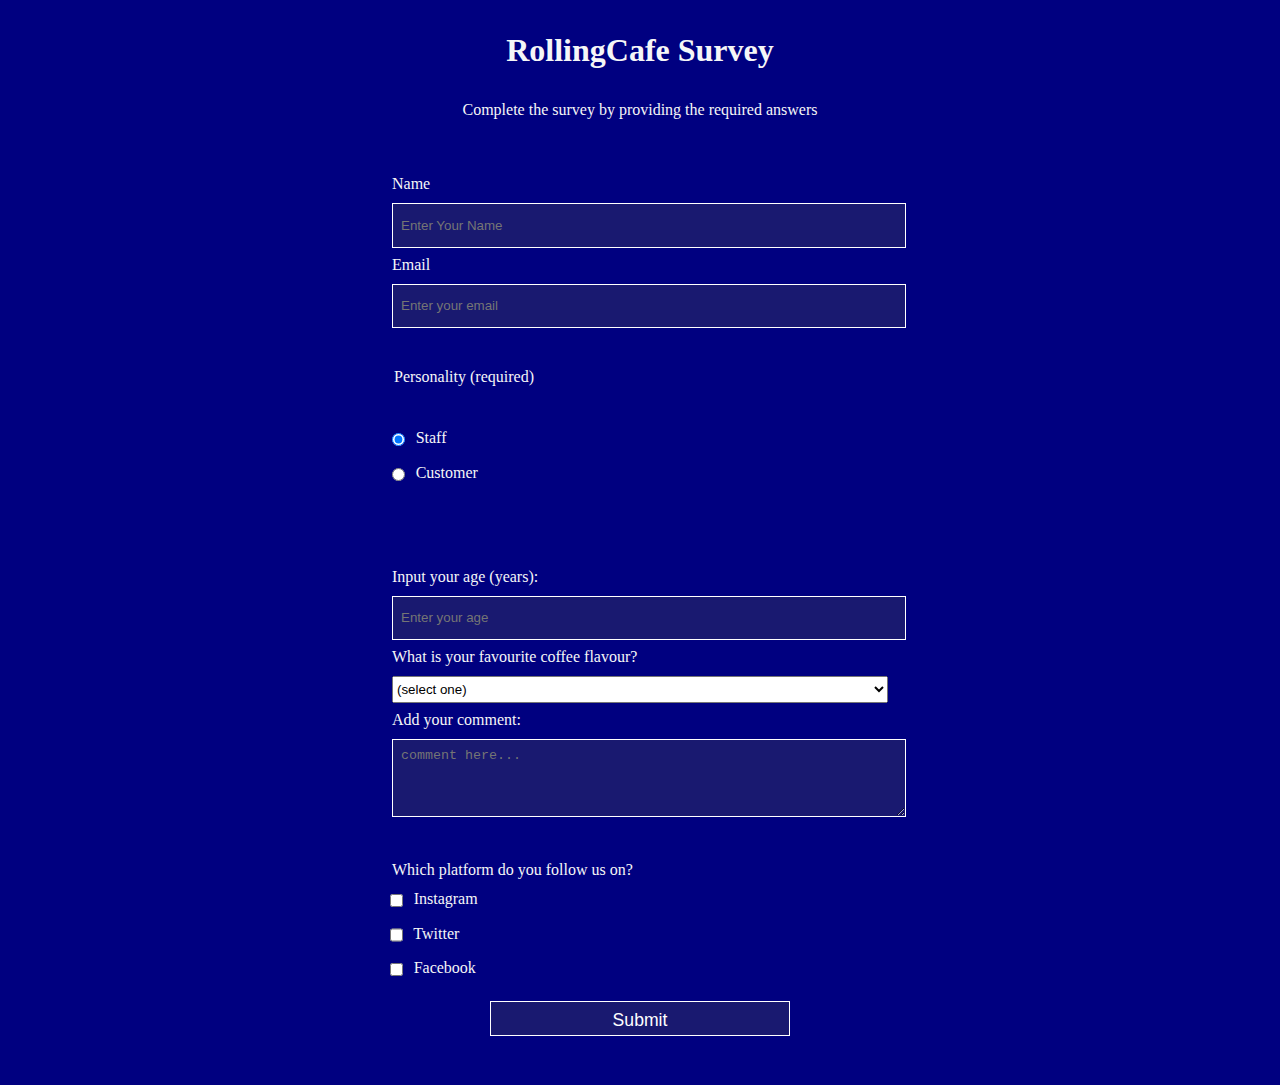
<file: survey form/index.html>
<!DOCTYPE html>
<html lang="en">
  <head>
    <meta charset="UTF-8">
    <title>Registration Form</title>
    <link rel="stylesheet" href="styles.css" />
  </head>
  <body>
    <h1 id="title">RollingCafe Survey</h1>
    <p id="description">Complete the survey by providing the required answers</p>
    <form method="post" id="survey-form"> 
      <fieldset>
        <label for="first-name" id="name-label">Name <input id="name" name="first-name" type="text" placeholder="Enter Your Name" required /></label>
        <label for="email" id="email-label">Email <input id="email" name="email" type="email" placeholder="Enter your email" required /></label>
      </fieldset>
      <fieldset>
        <legend>Personality (required)</legend>
        <label for="staff-option"><input id="staff" type="radio" name="Personality" class="inline" value="personality" checked /> Staff</label>
        <label for="customer-option"><input id="customer" type="radio" name="Personality" class="inline" value="personality" /> Customer</label>
      </fieldset>
      <fieldset>
        <label for="number" id="number-label">Input your age (years): <input id="number" type="number" name="age" min="13" max="65" placeholder="Enter your age" /></label>
        <label for="preference">What is your favourite coffee flavour?
          <select id="dropdown" name="preference">
            <option value="">(select one)</option>
            <option value="1">Irish coffee</option>
            <option value="2">Cappuccino</option>
            <option value="3">Latte</option>
            <option value="4">Other</option>
          </select>
        </label>
        <label for="comment">Add your comment:
          <textarea id="comment" name="comment" rows="4" cols="30" placeholder="comment here..."></textarea>
        </label>
      </fieldset>
        <legend>Which platform do you follow us on?</legend>
       <label for="social-media">
        <input class="inline" id="terms-and-conditions" type="checkbox" name="Instagram" value="Instagram" /> Instagram
      </label>
        
       <label for="social-media">
        <input class="inline" id="terms-and-conditions" type="checkbox" name="terms-and-conditions" value="twitter" /> Twitter
      </label>
        
       <label for="social-media">
        <input class="inline" id="social-media" type="checkbox" name="social-media" value="facebook" /> Facebook
      </label>
        
      
      <input type="submit" id="submit" value="Submit" />
    </form>
  </body>
</html>
</file>
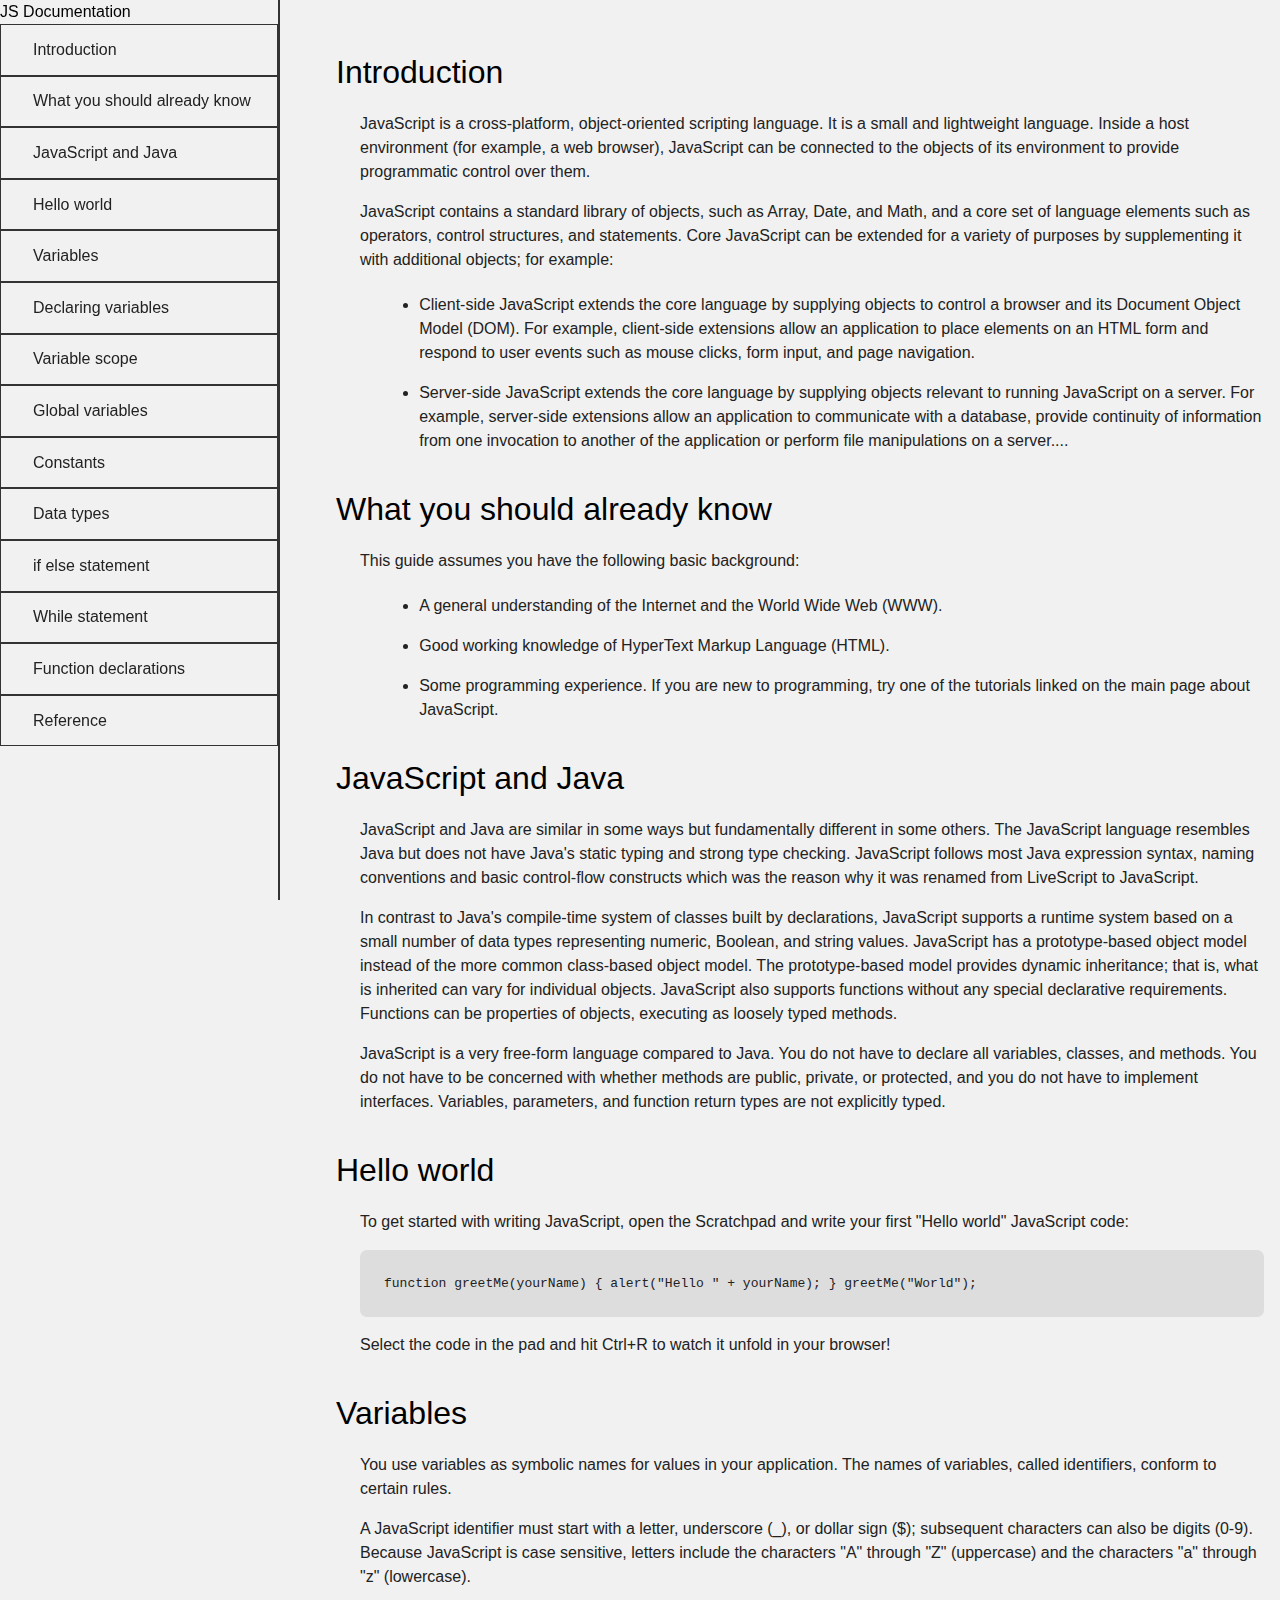
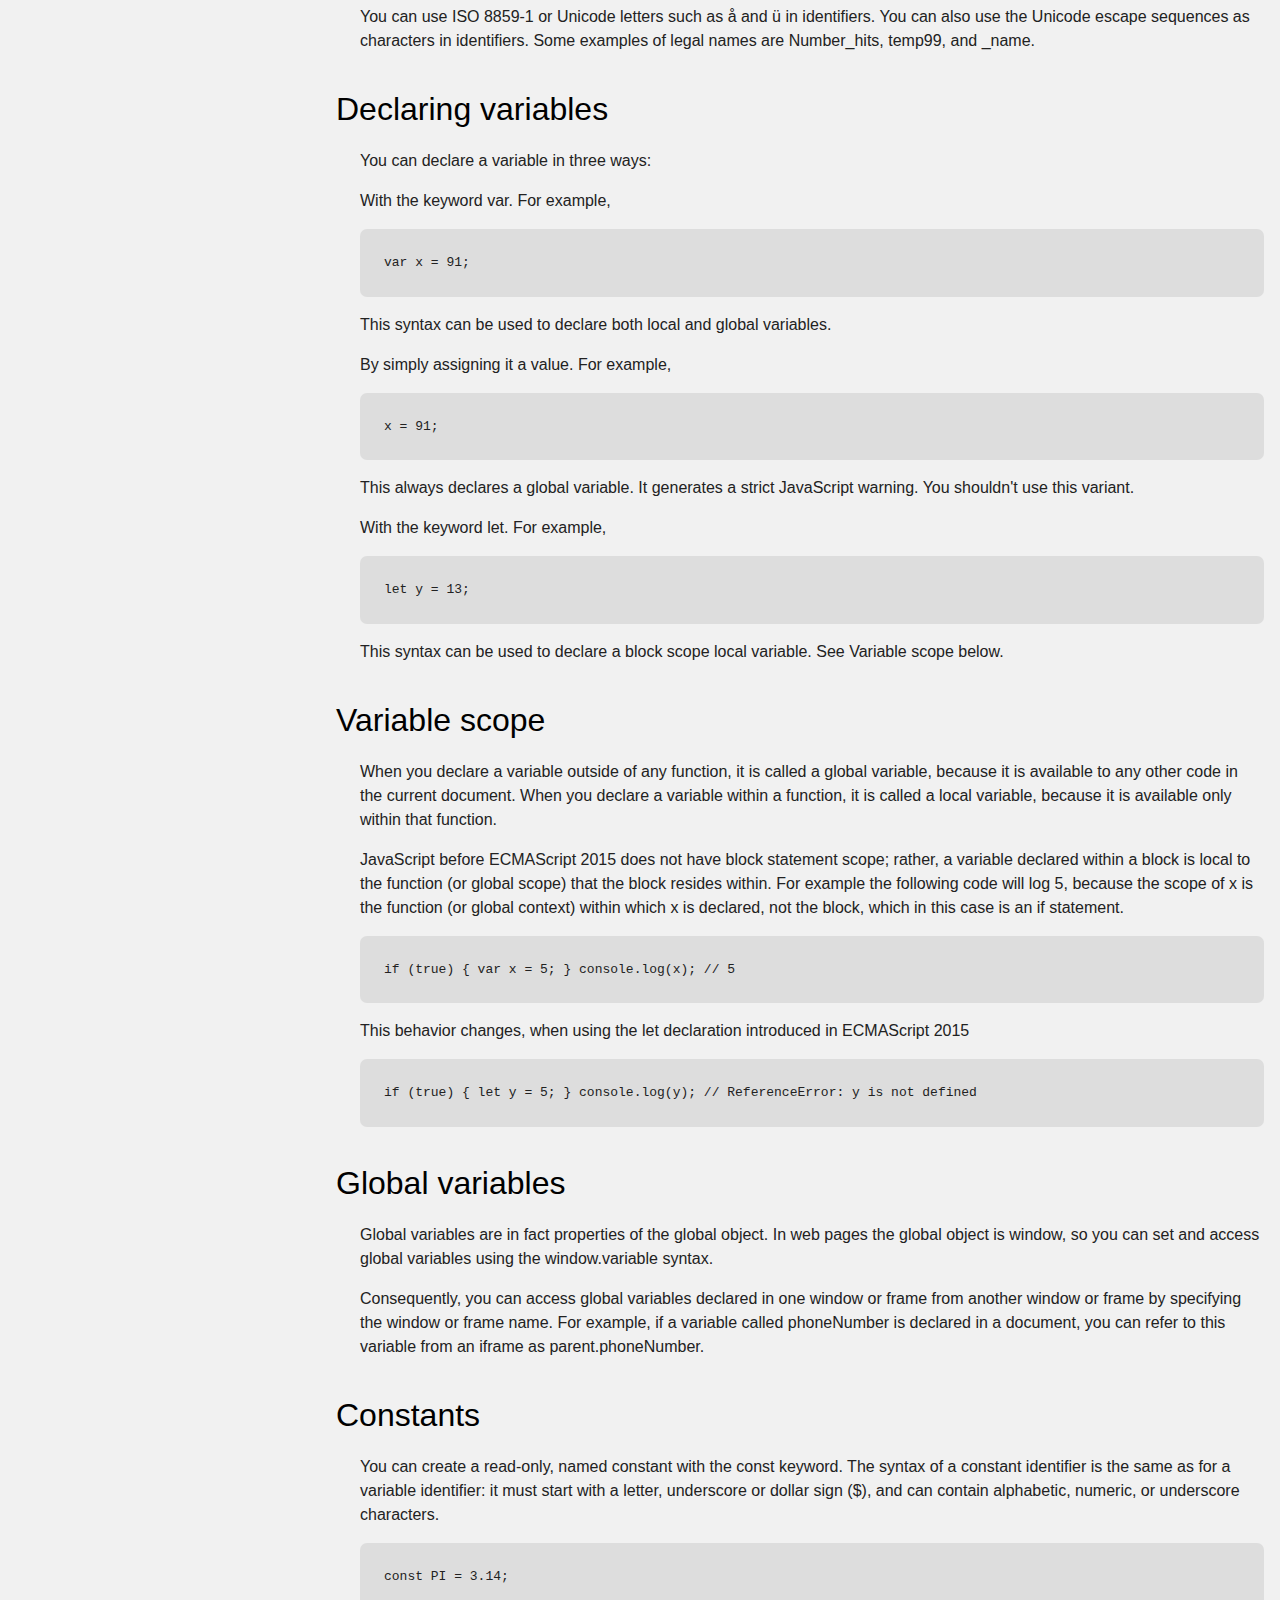
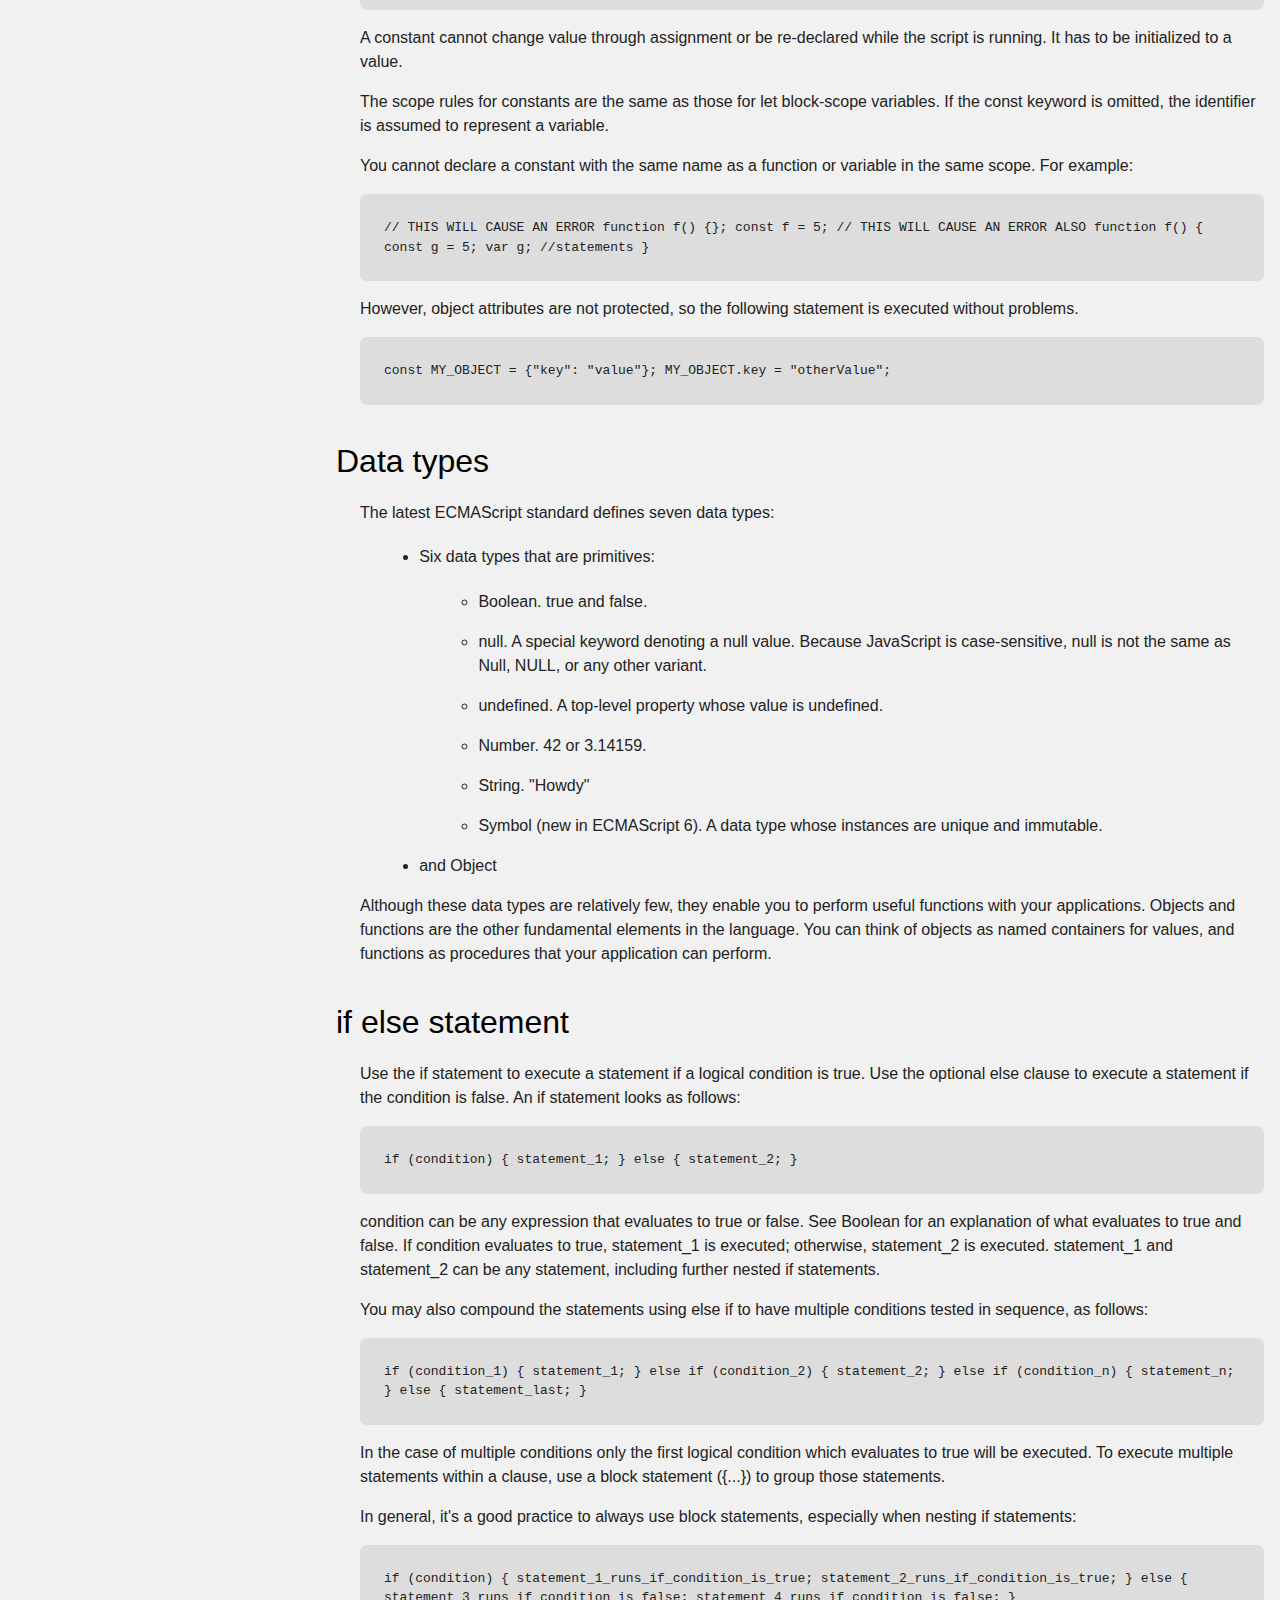
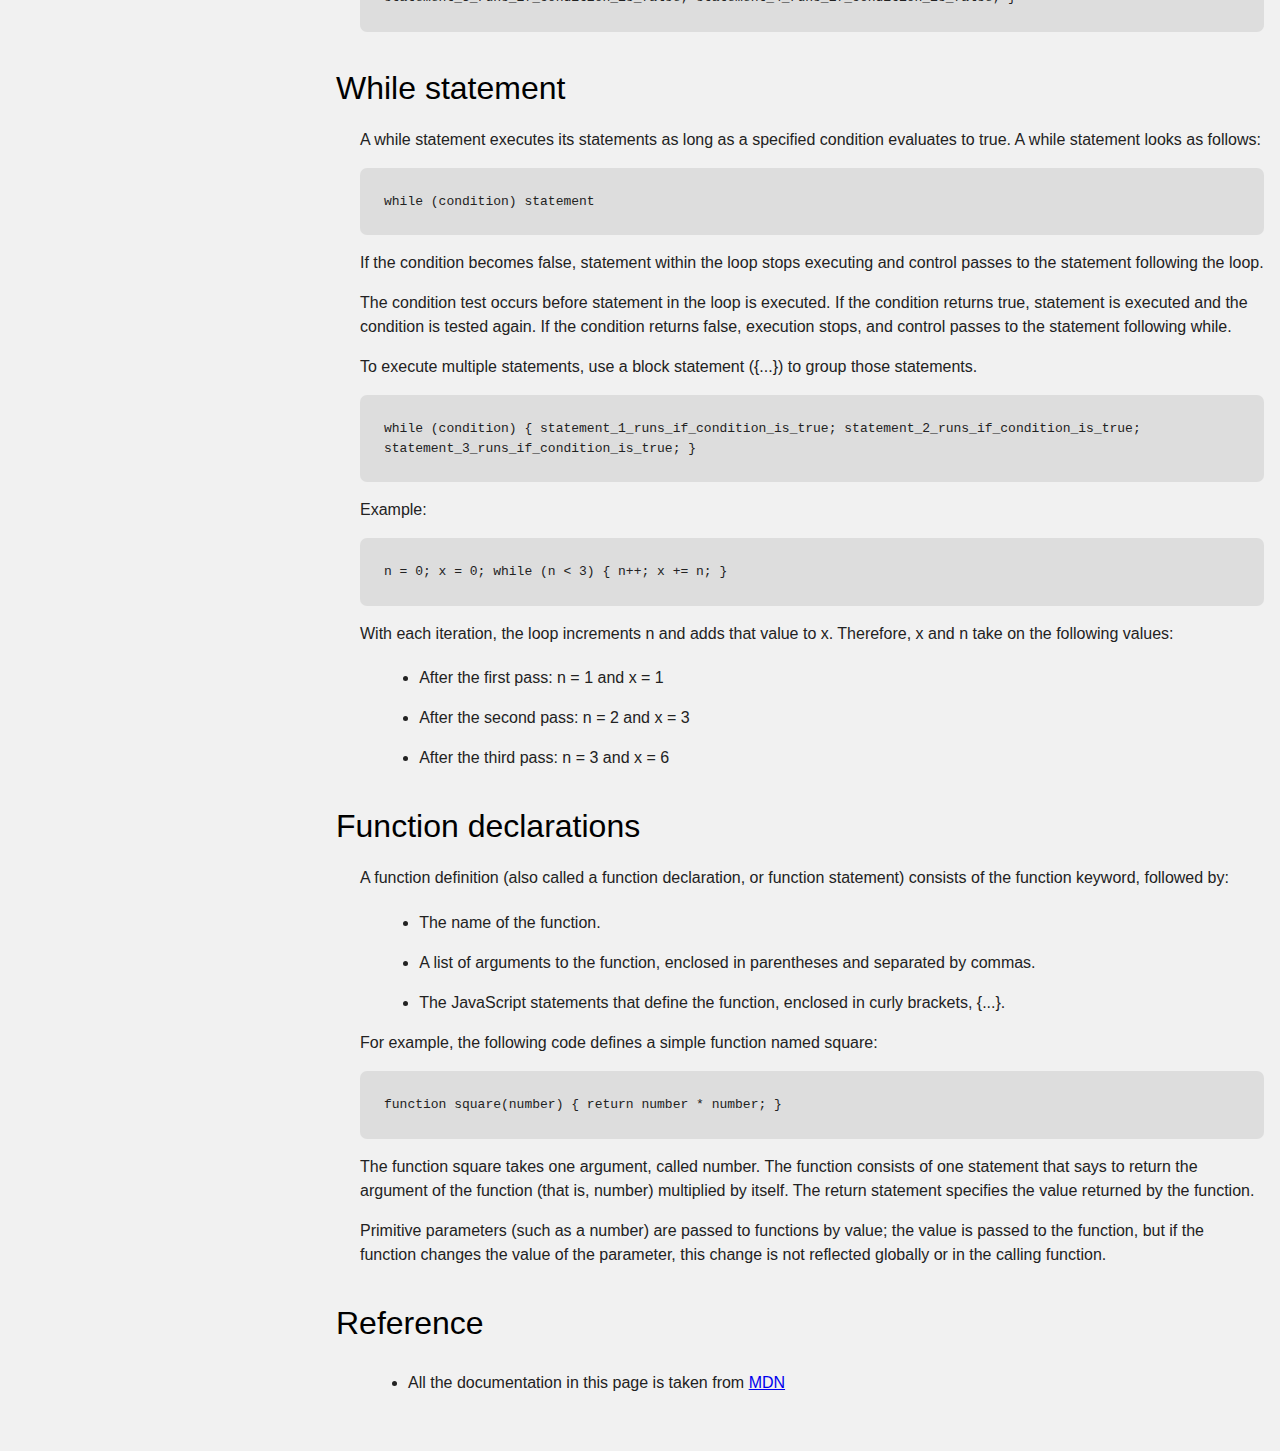
<file: technical documentation page project/index.html>
<!DOCTYPE html>
<html lang="en">

<head>
  <meta charset="UTF-8">
  <meta name="viewport" content="width=device-width, initial-scale=1.0">
  <link rel="stylesheet" href="styles.css">
  <title>Technical Documentation Page - FreeCodeCamp</title>
</head>

<body>
  <header id="main-header">
    <nav id="navbar">
      <header>JS Documentation</header>
      <ul>
        <li><a class="nav-link" href="#Introduction">Introduction</a></li>
        <li><a class="nav-link" href="#What_you_should_already_know">What you should already know</a></li>
        <li><a class="nav-link" href="#JavaScript_and_Java">JavaScript and Java</a></li>
        <li><a class="nav-link" href="#Hello_world">Hello world</a></li>
        <li><a class="nav-link" href="#Variables">Variables</a></li>
        <li><a class="nav-link" href="#Declaring_variables">Declaring variables</a></li>
        <li><a class="nav-link" href="#Variable_scope">Variable scope</a></li>
        <li><a class="nav-link" href="#Global_variables">Global variables</a></li>
        <li><a class="nav-link" href="#Constants">Constants</a></li>
        <li><a class="nav-link" href="#Data_types">Data types</a></li>
        <li><a class="nav-link" href="#if_else_statement">if else statement</a></li>
        <li><a class="nav-link" href="#While_statement">While statement</a></li>
        <li><a class="nav-link" href="#Function_declarations">Function declarations</a></li>
        <li><a class="nav-link" href="#Reference">Reference</a></li>
      </ul>
    </nav>
  </header>
  <main id="main-doc">
    <section class="main-section" id="Introduction">
      <header>Introduction</header>
      <article class="main-article">
        <p>JavaScript is a cross-platform, object-oriented scripting language. It is a small and lightweight language.
          Inside a host environment (for example, a web browser), JavaScript can be connected to the objects of its
          environment to provide programmatic control over them.</p>
        <p>JavaScript contains a standard library of objects, such as Array, Date, and Math, and a core set of language
          elements such as operators, control structures, and statements. Core JavaScript can be extended for a variety
          of purposes by supplementing it with additional objects; for example:</p>
        <ul>
          <li>Client-side JavaScript extends the core language by supplying objects to control a browser and its
            Document Object Model (DOM). For example, client-side extensions allow an application to place elements on
            an HTML form and respond to user events such as mouse clicks, form input, and page navigation.</li>
          <li>Server-side JavaScript extends the core language by supplying objects relevant to running JavaScript on a
            server. For example, server-side extensions allow an application to communicate with a database, provide
            continuity of information from one invocation to another of the application or perform file manipulations
            on a server....</li>
        </ul>
      </article>
    </section>

    <section class="main-section" id="What_you_should_already_know">
      <header>What you should already know</header>
      <article class="main-article">
        <p>This guide assumes you have the following basic background:</p>
        <ul>
          <li>A general understanding of the Internet and the World Wide Web (WWW).</li>
          <li>Good working knowledge of HyperText Markup Language (HTML).</li>
          <li>Some programming experience. If you are new to programming, try one of the tutorials linked on the main
            page about JavaScript.</li>
        </ul>
      </article>
    </section>

    <section class="main-section" id="JavaScript_and_Java">
      <header>JavaScript and Java</header>
      <article class="main-article">
        <p>JavaScript and Java are similar in some ways but fundamentally different in some others. The JavaScript
          language resembles Java but does not have Java's static typing and strong type checking. JavaScript follows
          most Java expression syntax, naming conventions and basic control-flow constructs which was the reason why it
          was renamed from LiveScript to JavaScript.</p>
        <p>In contrast to Java's compile-time system of classes built by declarations, JavaScript supports a runtime
          system based on a small number of data types representing numeric, Boolean, and string values. JavaScript has
          a prototype-based object model instead of the more common class-based object model. The prototype-based model
          provides dynamic inheritance; that is, what is inherited can vary for individual objects. JavaScript also
          supports functions without any special declarative requirements. Functions can be properties of objects,
          executing as loosely typed methods.</p>
        <p>JavaScript is a very free-form language compared to Java. You do not have to declare all variables, classes,
          and methods. You do not have to be concerned with whether methods are public, private, or protected, and you
          do not have to implement interfaces. Variables, parameters, and function return types are not explicitly
          typed.</p>
      </article>
    </section>

    <section class="main-section" id="Hello_world">
      <header>Hello world</header>
      <article class="main-article">
        <p>To get started with writing JavaScript, open the Scratchpad and write your first "Hello world" JavaScript
          code:</p>
        <code>function greetMe(yourName) { alert("Hello " + yourName); }
          greetMe("World");</code>
        <p>Select the code in the pad and hit Ctrl+R to watch it unfold in your browser!</p>
      </article>
    </section>

    <section class="main-section" id="Variables">
      <header>Variables</header>
      <article class="main-article">
        <p>You use variables as symbolic names for values in your application. The names of variables, called
          identifiers, conform to certain rules.</p>
        <p>A JavaScript identifier must start with a letter, underscore (_), or dollar sign ($); subsequent characters
          can also be digits (0-9). Because JavaScript is case sensitive, letters include the characters "A" through "Z"
          (uppercase) and the characters "a" through "z" (lowercase).</p>
        <p>You can use ISO 8859-1 or Unicode letters such as å and ü in identifiers. You can also use the Unicode escape
          sequences as characters in identifiers. Some examples of legal names are Number_hits, temp99, and _name.</p>
      </article>
    </section>

    <section class="main-section" id="Declaring_variables">
      <header>Declaring variables</header>
      <article class="main-article">
        <p>You can declare a variable in three ways:</p>
        <p>With the keyword var. For example,</p>
        <code>var x = 91;</code>
        <p>This syntax can be used to declare both local and global variables.</p>
        <p>By simply assigning it a value. For example,</p>
        <code>x = 91;</code>
        <p>This always declares a global variable. It generates a strict JavaScript warning. You shouldn't use this
          variant.</p>
        <p>With the keyword let. For example,</p>
        <code>let y = 13;</code>
        <p>This syntax can be used to declare a block scope local variable. See Variable scope below.</p>
      </article>
    </section>

    <section class="main-section" id="Variable_scope">
      <header>Variable scope</header>
      <article class="main-article">
        <p>When you declare a variable outside of any function, it is called a global variable, because it is available
          to any other code in the current document. When you declare a variable within a function, it is called a local
          variable, because it is available only within that function.</p>
        <p>JavaScript before ECMAScript 2015 does not have block statement scope; rather, a variable declared within a
          block is local to the function (or global scope) that the block resides within. For example the following code
          will log 5, because the scope of x is the function (or global context) within which x is declared, not the
          block, which in this case is an if statement.</p>
        <code>if (true) { var x = 5; } console.log(x); // 5</code>
        <p>This behavior changes, when using the let declaration introduced in ECMAScript 2015</p>
        <code>if (true) { let y = 5; } console.log(y); // ReferenceError: y is not defined</code>
      </article>
    </section>

    <section class="main-section" id="Global_variables">
      <header>Global variables</header>
      <article class="main-article">
        <p>Global variables are in fact properties of the global object. In web pages the global object is window, so
          you can set and access global variables using the window.variable syntax.</p>
        <p>Consequently, you can access global variables declared in one window or frame from another window or frame by
          specifying the window or frame name. For example, if a variable called phoneNumber is declared in a document,
          you can refer to this variable from an iframe as parent.phoneNumber.</p>
      </article>
    </section>

    <section class="main-section" id="Constants">
      <header>Constants</header>
      <article class="main-article">
        <p>You can create a read-only, named constant with the const keyword. The syntax of a constant identifier is the
          same as for a variable identifier: it must start with a letter, underscore or dollar sign ($), and can contain
          alphabetic, numeric, or underscore characters.</p>
        <code>const PI = 3.14;</code>
        <p>A constant cannot change value through assignment or be re-declared while the script is running. It has to be
          initialized to a value.</p>
        <p>The scope rules for constants are the same as those for let block-scope variables. If the const keyword is
          omitted, the identifier is assumed to represent a variable.</p>
        <p>You cannot declare a constant with the same name as a function or variable in the same scope. For example:</p>
        <code>// THIS WILL CAUSE AN ERROR function f() {}; const f = 5; // THIS WILL CAUSE AN ERROR ALSO function f() {
          const g = 5; var g; //statements } </code>
        <p>However, object attributes are not protected, so the following statement is executed without problems.</p>
        <code>const MY_OBJECT = {"key": "value"}; MY_OBJECT.key = "otherValue";</code>
      </article>
    </section>

    <section class="main-section" id="Data_types">
      <header>Data types</header>
      <article class="main-article">
        <p>The latest ECMAScript standard defines seven data types:</p>
        <ul>
          <li>Six data types that are primitives:</li>
          <ul>
            <li>Boolean. true and false.</li>
            <li>null. A special keyword denoting a null value. Because JavaScript is case-sensitive, null is not the
              same as Null, NULL, or any other variant.</li>
            <li>undefined. A top-level property whose value is undefined.</li>
            <li>Number. 42 or 3.14159.</li>
            <li>String. "Howdy"</li>
            <li>Symbol (new in ECMAScript 6). A data type whose instances are unique and immutable.</li>
          </ul>
          <li>and Object</li>
        </ul>
        <p>Although these data types are relatively few, they enable you to perform useful functions with your
          applications. Objects and functions are the other fundamental elements in the language. You can think of
          objects as named containers for values, and functions as procedures that your application can perform.</p>
      </article>
    </section>

    <section class="main-section" id="if_else_statement">
      <header>if else statement</header>
      <article class="main-article">
        <p>Use the if statement to execute a statement if a logical condition is true. Use the optional else clause to
          execute a statement if the condition is false. An if statement looks as follows:</p>
        <code>if (condition) { statement_1; } else { statement_2; }</code>
        <p>condition can be any expression that evaluates to true or false. See Boolean for an explanation of what
          evaluates to true and false. If condition evaluates to true, statement_1 is executed; otherwise, statement_2
          is executed. statement_1 and statement_2 can be any statement, including further nested if statements.</p>
        <p>You may also compound the statements using else if to have multiple conditions tested in sequence, as
          follows:</p>
        <code>if (condition_1) { statement_1; } else if (condition_2) { statement_2; } else if (condition_n) {
          statement_n; } else { statement_last; }</code>
        <p>In the case of multiple conditions only the first logical condition which evaluates to true will be
          executed. To execute multiple statements within a clause, use a block statement ({...}) to group those
          statements.</p>
        <p>In general, it's a good practice to always use block statements, especially when nesting if statements:</p>
        <code>if (condition) { statement_1_runs_if_condition_is_true; statement_2_runs_if_condition_is_true; } else {
          statement_3_runs_if_condition_is_false; statement_4_runs_if_condition_is_false; }</code>
      </article>
    </section>

    <section class="main-section" id="While_statement">
      <header>While statement</header>
      <article class="main-article">
        <p>A while statement executes its statements as long as a specified condition evaluates to true. A while
          statement looks as follows:</p>
        <code>while (condition) statement</code>
        <p>If the condition becomes false, statement within the loop stops executing and control passes to the statement
          following the loop.</p>
        <p>The condition test occurs before statement in the loop is executed. If the condition returns true, statement
          is executed and the condition is tested again. If the condition returns false, execution stops, and control
          passes to the statement following while.</p>
        <p>To execute multiple statements, use a block statement ({...}) to group those statements.</p>
        <code>while (condition) { statement_1_runs_if_condition_is_true; statement_2_runs_if_condition_is_true;
          statement_3_runs_if_condition_is_true; } </code>
        <p>Example:</p>
        <code>n = 0; x = 0; while (n < 3) { n++; x += n; } </code>
        <p>With each iteration, the loop increments n and adds that value to x. Therefore, x and n take on the following
          values:</p>
        <ul>
          <li>After the first pass: n = 1 and x = 1</li>
          <li>After the second pass: n = 2 and x = 3</li>
          <li>After the third pass: n = 3 and x = 6</li>
        </ul>
      </article>
    </section>

    <section class="main-section" id="Function_declarations">
      <header>Function declarations</header>
      <article class="main-article">
        <p>A function definition (also called a function declaration, or function statement) consists of the function
          keyword, followed by:</p>
        <ul>
          <li>The name of the function.</li>
          <li>A list of arguments to the function, enclosed in parentheses and separated by commas.</li>
          <li>The JavaScript statements that define the function, enclosed in curly brackets, {...}.</li>
        </ul>
        <p>For example, the following code defines a simple function named square:</p>
        <code>function square(number) { return number * number; } </code>
        <p>The function square takes one argument, called number. The function consists of one statement that says to
          return the argument of the function (that is, number) multiplied by itself. The return statement specifies the
          value returned by the function.</p>
        <p>Primitive parameters (such as a number) are passed to functions by value; the value is passed to the function,
          but if the function changes the value of the parameter, this change is not reflected globally or in the
          calling function.</p>
      </article>
    </section>

    <section class="main-section" id="Reference">
      <header>Reference</header>
      <article class="main-article">
        <ul>
          <li>All the documentation in this page is taken from <a href="https://developer.mozilla.org/en-US/docs/Web/JavaScript">MDN</a></li>
        </ul>
      </article>
    </section>
  </main>
</body>

</html>
</file>
<file: survey form/styles.css>
body {
    width: 100%;
    height: 100vh;
    margin: 0;
    background-color: #000080;
    color: #f5f6f7;
    font-family: Tahoma;
    font-size: 16px;
  }
  
  h1, p {
    margin: 1em auto;
    text-align: center;
  }
  
  form {
    width: 60vw;
    max-width: 500px;
    min-width: 300px;
    margin: 0 auto;
    padding-bottom: 2em;
  }
  
  fieldset {
    border: none;
    padding: 2rem 0;
    /* border-bottom: 3px solid #3b3b4f; */
  }
  
  fieldset:last-of-type {
    border-bottom: none;
  }
  
  label {
    display: block;
    margin: 0.5rem 0;
  }
  
  input,
  textarea,
  select {
    margin: 10px 0 0 0;
    width: 100%;
    min-height: 2em;
  }
  
  input, textarea {
    padding:8px;
    background-color: #191970;
    border: 1px solid #fff;
    color: #fff;
  }
  
  .inline {
    width: unset;
    margin: 0 0.5em 0 0;
    vertical-align: middle;
  }
  
  input[type="submit"] {
    display: block;
    width: 60%;
    margin: 1em auto;
    height: 2em;
    font-size: 1.1rem;
    background-color: #191970;
    border-color: white;
    min-width: 300px;
  }
  input[type="submit"]:hover{
    cursor:pointer;
  }
  select:hover {
    cursor:pointer;
  }
  .inline{
    display: inline; 
  }
</file>
<file: technical documentation page project/styles.css>
* {
    margin: 0;
  }
  
  body {
    font-family: 'Segoe UI', Tahoma, Geneva, Verdana, sans-serif;
    line-height: 1.5;
    background-color: #f1f1f1;
  }
  
  #main-header {
    position: fixed;
    top: 0;
    left: 0;
    height: 100%;
    min-width: 280px;
    max-width: 300px;
  }
  
  #navbar {
    height: 100%;
    border-right: solid 2.5px #333;
  }
  
  #navbar>h1 {
    font-size: 1.6rem;
    text-align: center;
    padding: 1rem 0;
  }
  
  #navbar ul {
    padding: 0;
    overflow-y: auto;
    overflow-x: hidden;
    height: 90%;
    list-style: none;
  }
  
  #navbar ul li {
    border: solid 1.3px #333;
  }
  
  #main-header #navbar ul li a {
    display: block;
    text-align: left;
    padding: .8rem 1rem .8rem 2rem;
    cursor: pointer;
    color: #222;
    text-decoration: none;
  }
  
  
  /* main section */
  #main-doc {
    position: absolute;
    margin-left: 320px;
    padding: 2rem 1rem;
  }
  
  #main-doc .main-section header {
    font-size: 2rem;
    padding: 1rem 0;
  }
  
  #main-doc .main-section .main-article {
    padding-left: 1.5rem;
    margin-bottom: .5rem;
    color: #222;
  }
  
  #main-doc .main-section .main-article p {
    margin-bottom: 1rem;
  }
  
  #main-doc .main-section .main-article ul {
    margin: 1.3rem 0 0 1.2rem;
  }
  
  #main-doc .main-section .main-article ul li {
    margin-bottom: 1rem;
  }
  
  #main-doc .main-section .main-article code {
    display: block;
    padding: 1.5rem;
    text-align: left;
    background-color: #ddd;
    border-radius: 7px;
    margin-bottom: 1rem;
  }
  
  #main-doc .main-section:last-child .main-article ul {
    margin: .5rem 0 1.5rem 3rem;
    padding: 0;
  }
  
  #creator {
    text-align: left;
    padding: 2rem 0 0;
  }
  
  /* mobile-devices */
  @media (max-width: 600px) {
    #main-header {
      position: absolute;
      top: 0;
      width: 100%;
      margin: 0;
      max-width: 95%;
      max-height: 400px;
    }
  
    #navbar {
      width: 100%;
      margin: 0;
    }
  
    #main-doc {
      position: relative;
      margin-left: 0px;
      padding: 2rem 1rem;
      margin-top: 410px;
    }
  
  }
</file>
